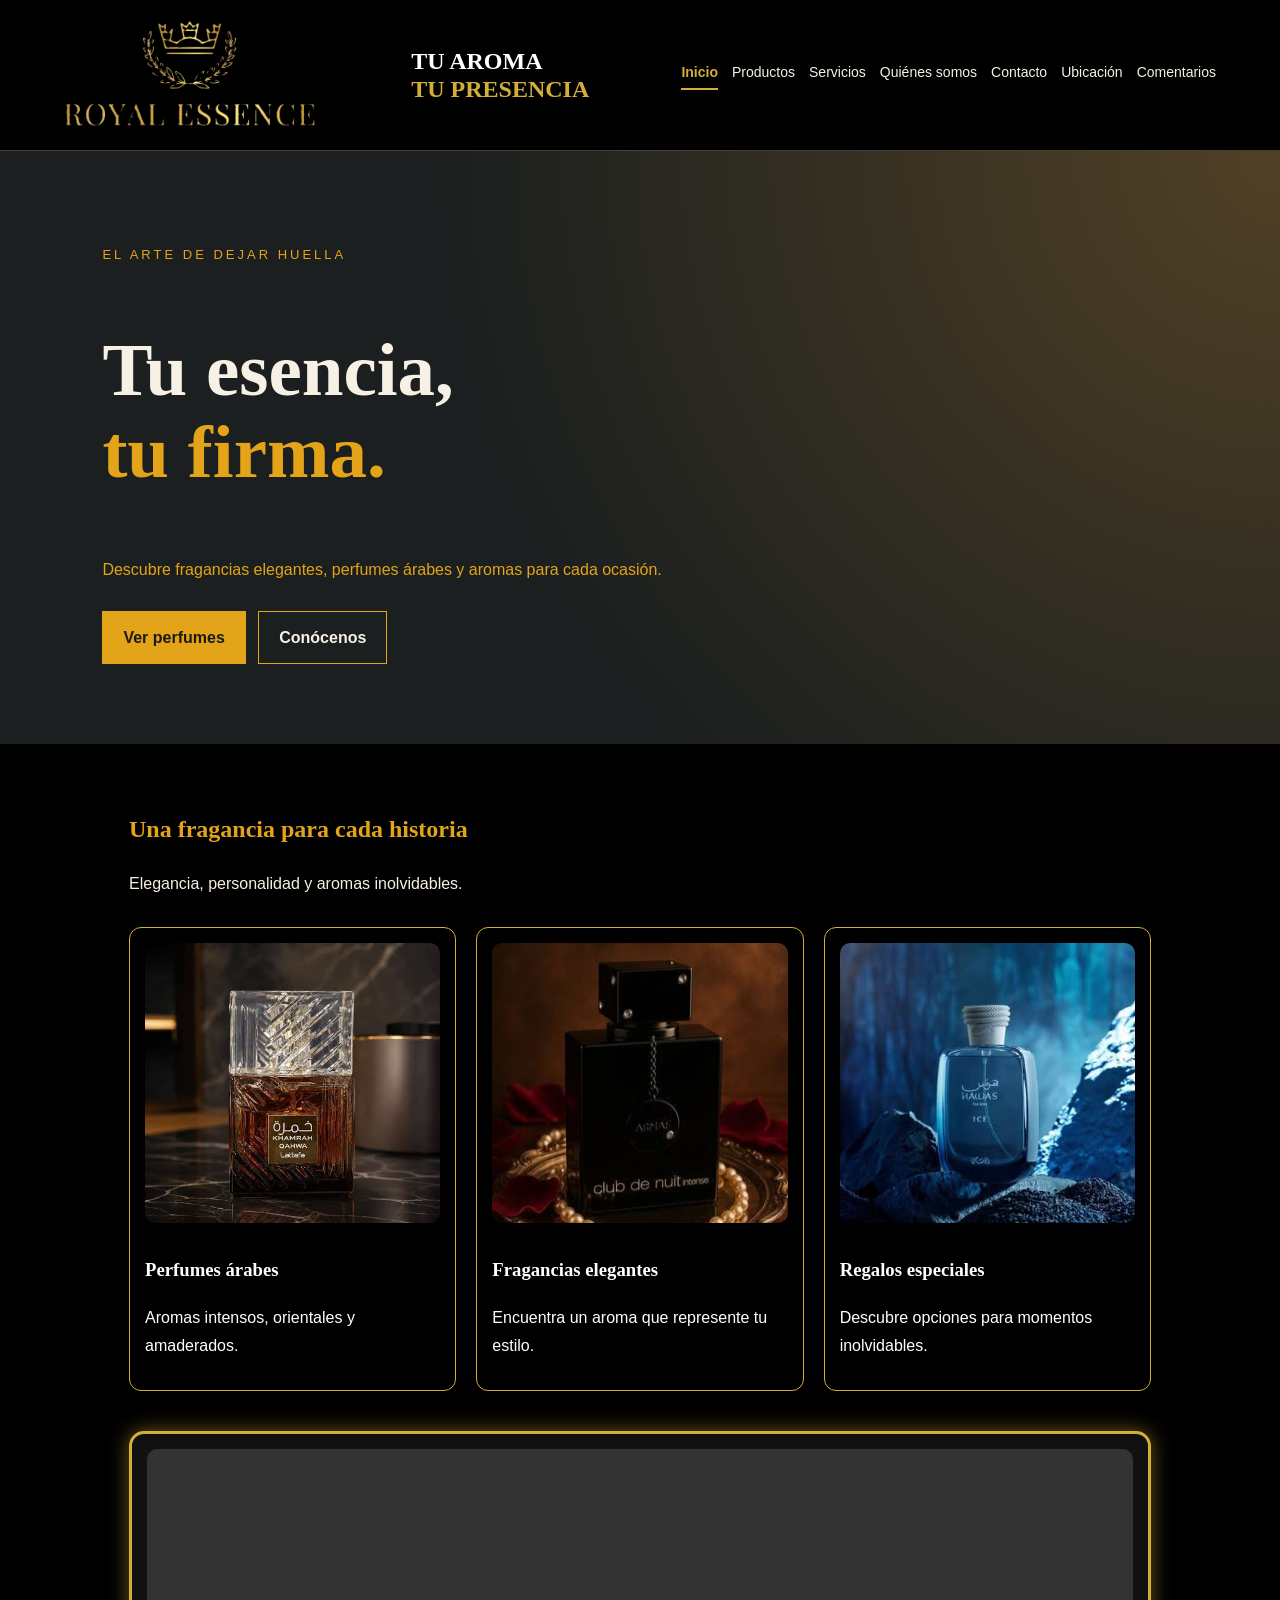
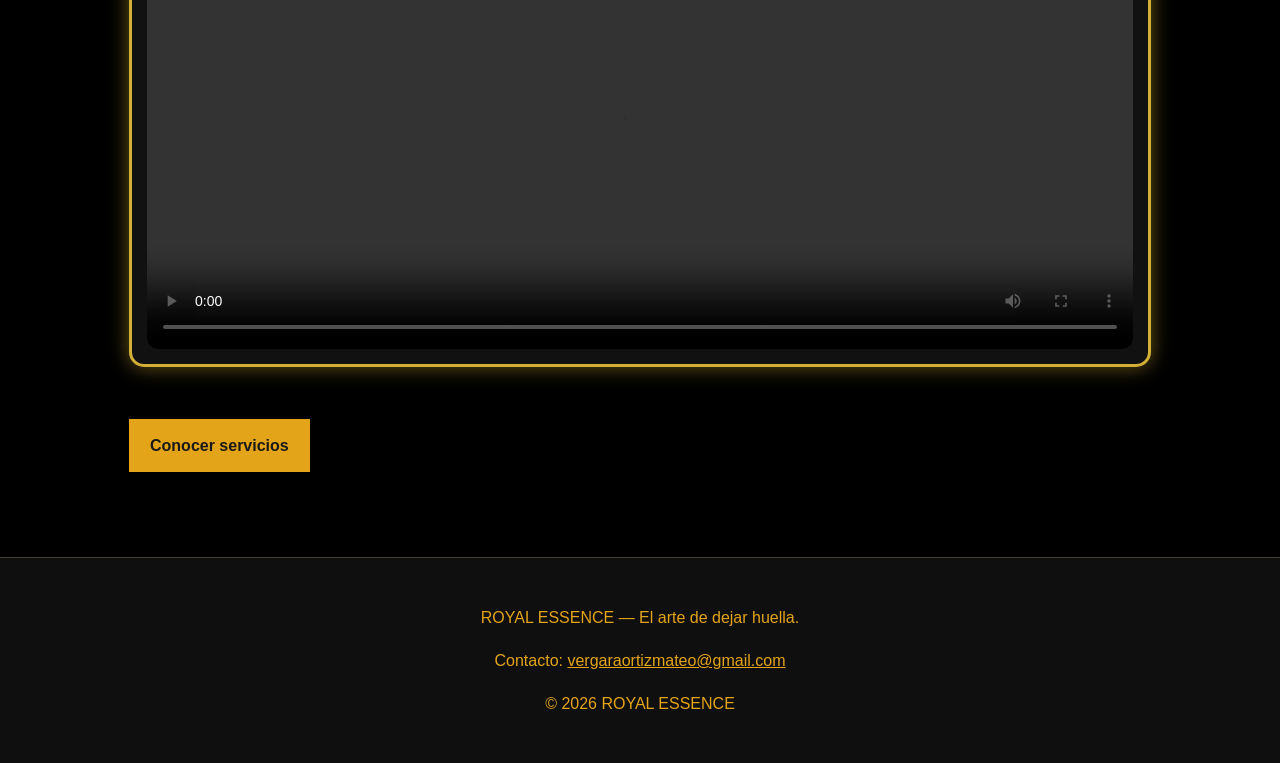
<file: index.html>
<!DOCTYPE html>
<html lang="es">
<head>
    <meta charset="UTF-8">
    <meta name="viewport" content="width=device-width, initial-scale=1.0">
    <title>ROYAL ESSENCE | Perfumería</title>
    <link rel="stylesheet" href="css/styles.css">
    <script src="js/main.js" defer></script>
</head>
<body>

<header>
        <img src="logo.png" alt="Logo Royal Essence" class="logo-img">
        <h2 class="slogan">TU AROMA <span>TU PRESENCIA</span></h2>
    <nav>
        <a href="index.html" class="activo">Inicio</a>
        <a href="productos.html">Productos</a>
        <a href="servicios.html">Servicios</a>
        <a href="quienes-somos.html">Quiénes somos</a>
        <a href="contacto.html">Contacto</a>
        <a href="ubicacion.html">Ubicación</a>
        <a href="comentarios.html">Comentarios</a>
    </nav>
</header>

<main>
    <section class="hero">
        <p class="etiqueta">EL ARTE DE DEJAR HUELLA</p>
        <h1>Tu esencia,<br><span>tu firma.</span></h1>
        <p>Descubre fragancias elegantes, perfumes árabes
        y aromas para cada ocasión.</p>
        <a class="boton" href="productos.html">Ver perfumes</a>
        <a class="boton secundario" href="quienes-somos.html">
            Conócenos
        </a>
    </section>

    <section class="contenedor">
        <h2>Una fragancia para cada historia</h2>
        <p>Elegancia, personalidad y aromas inolvidables.</p>

        <div class="tarjetas">
            <article class="tarjeta">
                <div class="productvisual">
                <div class="logo-container">
                <img src="imagen1.png" alt="Logo Royal Essence" class="imagen1-img">
                </div>
                
                <h3>Perfumes árabes</h3>
                <p>Aromas intensos, orientales y amaderados.</p>
            </article>

            <article class="tarjeta">
                <div class="productvisual">
                <div class="logo-container">
                <img src="imagen2.png" alt="Logo Royal Essence" class="imagen2-img">
                </div>
                
                <h3>Fragancias elegantes</h3>
                <p>Encuentra un aroma que represente tu estilo.</p>
            </article>

            <article class="tarjeta">
                <div class="productvisual">
                <div class="logo-container">
                <img src="imagen3.png" alt="Logo Royal Essence" class="imagen3-img">
                </div>
                
                <h3>Regalos especiales</h3>
                <p>Descubre opciones para momentos inolvidables.</p>
            </article>
        </div>

        <!-- VIDEO GRANDE DE LADO A LADO -->
                <div style="width: 100%; margin-top: 40px; margin-bottom: 40px;">
                <div class="video-dorado">
                <video src="video.mp4" controls loop></video>

                
                
                </video>
                </div>

        <a class="boton" href="servicios.html">Conocer servicios</a>
    </section>
</main>

<footer>
    <p>ROYAL ESSENCE — El arte de dejar huella.</p>
    <p>Contacto:
        <a href="mailto:vergaraortizmateo@gmail.com">
            vergaraortizmateo@gmail.com
        </a>
    </p>
    <p>© 2026 ROYAL ESSENCE</p>
</footer>

</body>
</html>
</file>
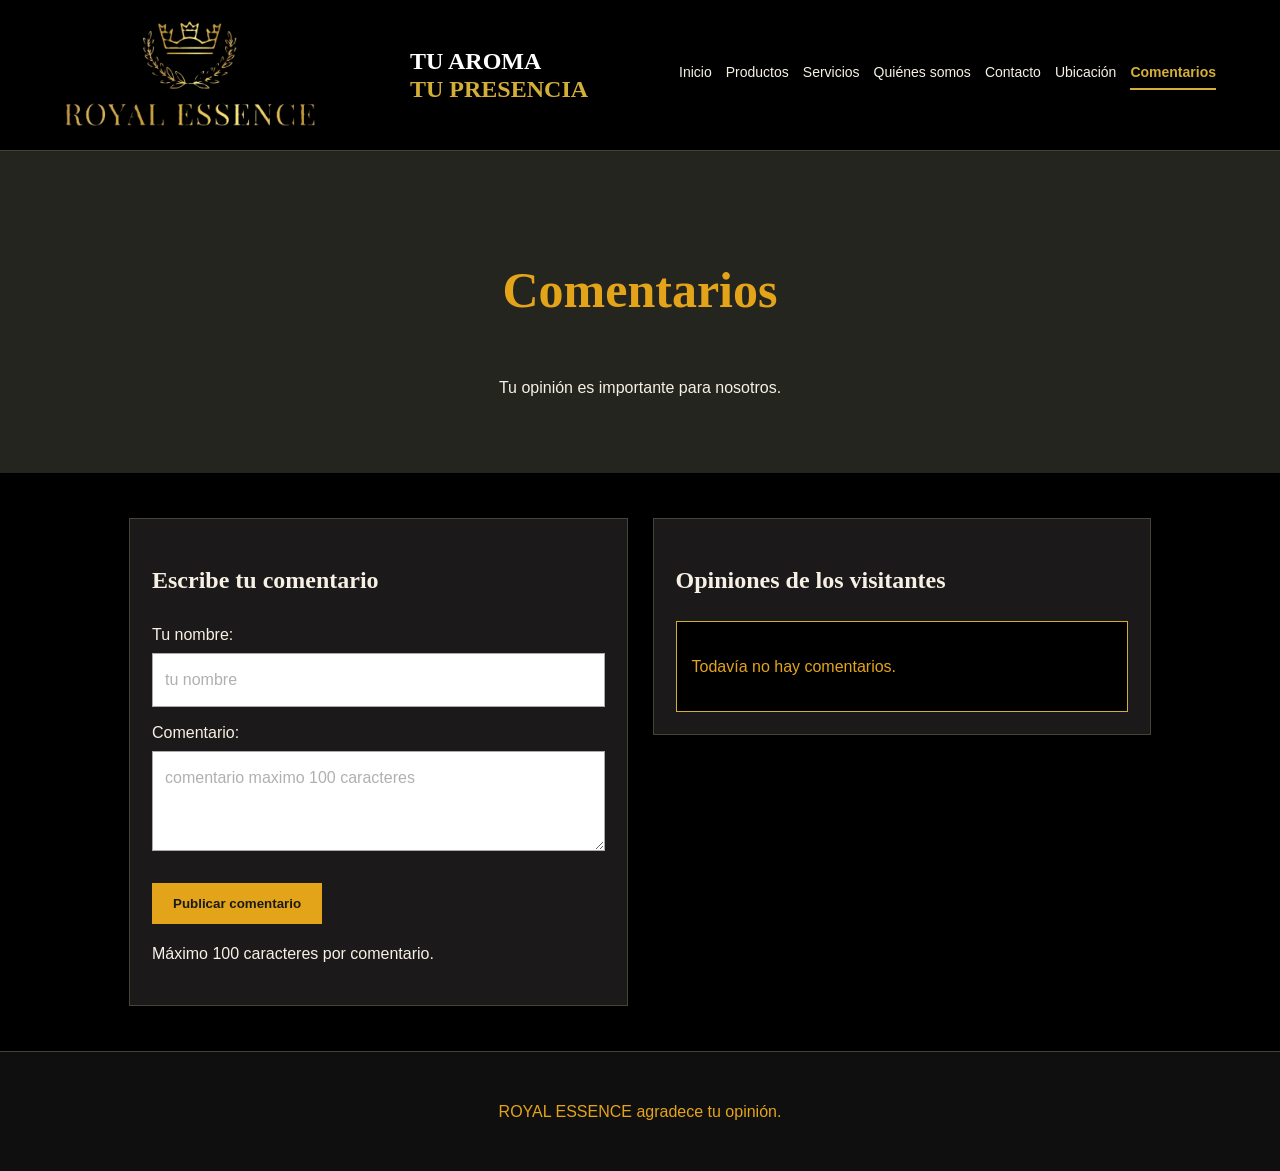
<file: comentarios.html>
<!DOCTYPE html>
<html lang="es">
<head>
    <meta charset="UTF-8">
    <meta name="viewport" content="width=device-width, initial-scale=1.0">
    <title>Comentarios | ROYAL ESSENCE</title>
    <link rel="stylesheet" href="css/styles.css">
    <script src="js/main.js" defer></script>
</head>
<body class="pagina-comentarios">

<header>
    <img src="logo.png" alt="Logo Royal Essence" class="logo-img">
        <h2 class="slogan">TU AROMA <span>TU PRESENCIA</span></h2>
    <nav>
        <a href="index.html">Inicio</a>
        <a href="productos.html">Productos</a>
        <a href="servicios.html">Servicios</a>
        <a href="quienes-somos.html">Quiénes somos</a>
        <a href="contacto.html">Contacto</a>
        <a href="ubicacion.html">Ubicación</a>
        <a href="comentarios.html" class="activo">Comentarios</a>
        
    </nav>
</header>

<section class="titulo-pagina">
    <h1>Comentarios</h1>
    <p>Tu opinión es importante para nosotros.</p>
</section>

<main class="contenedor dos-columnas">
    <form class="formulario" id="formComentarios">
        <h2>Escribe tu comentario</h2>

        <label>
            Tu nombre:
            <input type="text" name="nombre" maxlength="60" required placeholder="tu nombre">
        </label>

        <label>
            Comentario:
           <textarea name="comentario" maxlength="100" required placeholder="comentario maximo 100 caracteres"></textarea>
        </label>

        <button class="boton" type="submit">Publicar comentario</button>

        <p class="mensaje" id="resultadoComentario" aria-live="polite"></p>
        <p>Máximo 100 caracteres por comentario.</p>
    </form>

    <section class="panel">
        <h2>Opiniones de los visitantes</h2>
        <div id="listaComentarios">
            <p>Todavía no hay comentarios.</p>
        </div>
    </section>
</main>

<footer>
    <p>ROYAL ESSENCE agradece tu opinión.</p>
</footer>

</body>
</html>
</file>
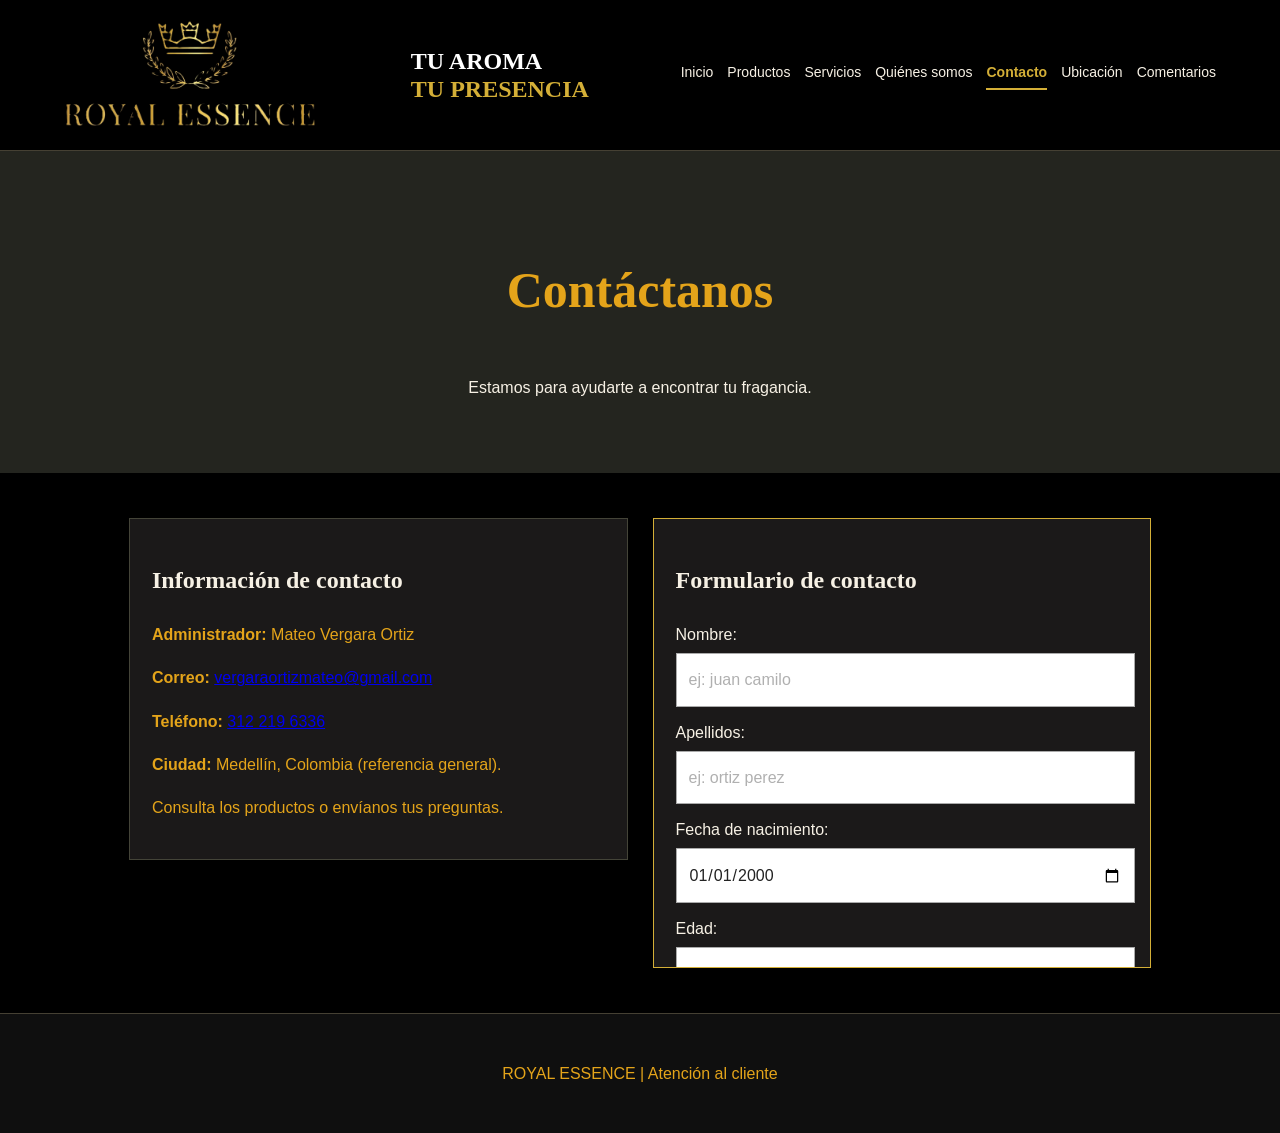
<file: contacto.html>
<!DOCTYPE html>
<html lang="es">
<head>
    <meta charset="UTF-8">
    <meta name="viewport" content="width=device-width, initial-scale=1.0">
    <title>Contacto | ROYAL ESSENCE</title>
    <link rel="stylesheet" href="css/styles.css">
    <script src="js/main.js" defer></script>
</head>
<body class="pagina-contacto">

<header>
    <img src="logo.png" alt="Logo Royal Essence" class="logo-img">
        <h2 class="slogan">TU AROMA <span>TU PRESENCIA</span></h2>
    <nav>
        <a href="index.html">Inicio</a>
        <a href="productos.html">Productos</a>
        <a href="servicios.html">Servicios</a>
        <a href="quienes-somos.html">Quiénes somos</a>
        <a href="contacto.html"class="activo">Contacto</a>
        <a href="ubicacion.html">Ubicación</a>
        <a href="comentarios.html">Comentarios</a>
       
    </nav>
</header>

<section class="titulo-pagina">
    <h1>Contáctanos</h1>
    <p>Estamos para ayudarte a encontrar tu fragancia.</p>
</section>

<main class="contenedor dos-columnas">
    <section class="panel">
        <h2>Información de contacto</h2>
        <p><strong>Administrador:</strong> Mateo Vergara Ortiz</p>
        <p><strong>Correo:</strong>
            <a href="mailto:vergaraortizmateo@gmail.com">
                vergaraortizmateo@gmail.com
            </a>
        </p>
        <p><strong>Teléfono:</strong>
            <a href="tel:+573122196336">312 219 6336</a>
        </p>
        <p><strong>Ciudad:</strong> Medellín, Colombia (referencia general).</p>
        <p>Consulta los productos o envíanos tus preguntas.</p>
    </section>
        <form class="formulario" id="formContacto" action="https://formsubmit.co/5d25ccbbb97f4a97e4144baae8c2b093" method="POST">
        <input type="hidden" name="_subject" value="Nuevo pedido ROYAL ESSENCE">
        <input type="hidden" name="_captcha" value="false">
        <input type="hidden" name="_template" value="table">
        <h2>Formulario de contacto</h2>
       

        <label>
    Nombre:
    <input type="text" name="nombre" placeholder="ej: juan camilo" required>
</label>

<label>
    Apellidos:
    <input type="text" name="apellidos" placeholder="ej: ortiz perez" required>
</label>

<label>
    Fecha de nacimiento:
    <input type="date" name="fecha_nacimiento" min="1920-01-01" max="2025-12-31" value="2000-01-01" required>
</label>

<label>
    Edad:
    <input type="number" name="edad" placeholder="ej: 25" required>
</label>

<label>
    Dirección de domicilio:
    <input type="text" name="direccion" placeholder="ej: cra 50 # 30-10, itagüí" required>
</label>

<label>
    Correo electrónico:
    <input type="email" name="correo" placeholder="ej: ejemplo@gmail.com" required>
</label>

<label>
    Número telefónico:
    <input type="tel" name="telefono" placeholder="+57 0000000000" required>
</label>

<label>
    Mensaje:
    <textarea name="mensaje" maxlength="100" placeholder="mensaje máximo 100 caracteres" required></textarea>
</label>

        <p><span id="contador">0</span>/100 caracteres</p>

        <button class="boton" type="submit">Enviar mensaje</button>

        <p class="mensaje" id="resultadoContacto" aria-live="polite"></p>
    </form>
</main>

<footer>
    <p>ROYAL ESSENCE | Atención al cliente</p>
</footer>

<script>
const form = document.getElementById('formContacto');

form.addEventListener('submit', function(e) {
  e.preventDefault();

  let datos = new FormData(form);
  let textoPlano = `*NUEVO PEDIDO ROYAL ESSENCE*%0A%0A`;

  for (let [nombre, valor] of datos.entries()) {
    if (nombre.startsWith('_')) continue;
    if (valor.toString().trim() === '') continue;
    textoPlano += `*${nombre}:* ${valor}\n`;
  }

  // Codificamos TODO para que llegue dirección, correo con @, y mensaje completo
  let urlWpp = `https://wa.me/573122196336?text=${encodeURIComponent(textoPlano)}`;
  window.open(urlWpp, '_blank');

  // Envía al correo vergaraortizmateo@gmail.com
  setTimeout(() => {
    fetch(form.action, {
      method: 'POST',
      body: datos,
      headers: { 'Accept': 'application/json' }
    }).then(() => {
      alert('✅ Pedido enviado a tu correo y WhatsApp');
      form.reset();
      document.getElementById('contador').textContent = '0';
    });
  }, 800);
});

// Tu contador de 100 caracteres
const mensaje = document.querySelector('textarea[name="mensaje"]');
const contador = document.getElementById('contador');
if(mensaje){
  mensaje.addEventListener('input', () => {
    contador.textContent = mensaje.value.length;
  });
}
</script>

</body>
</html>
</file>
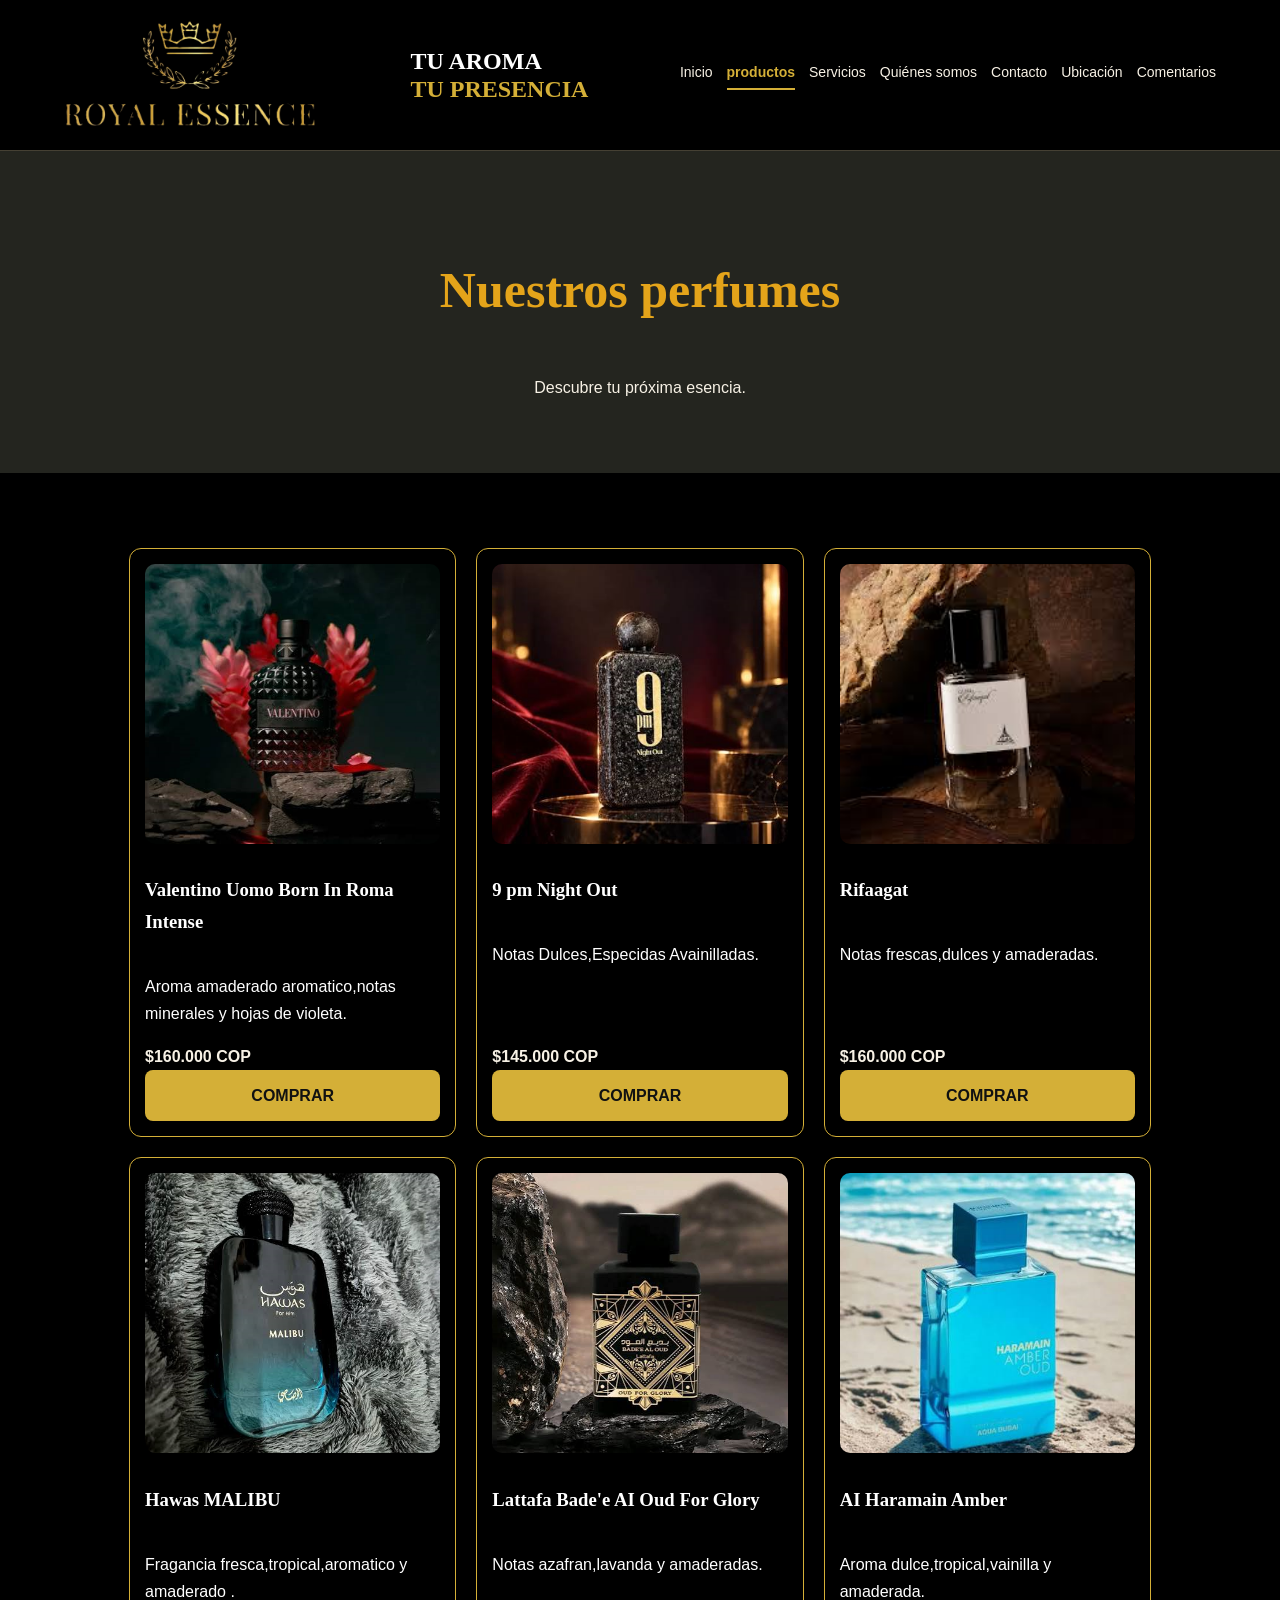
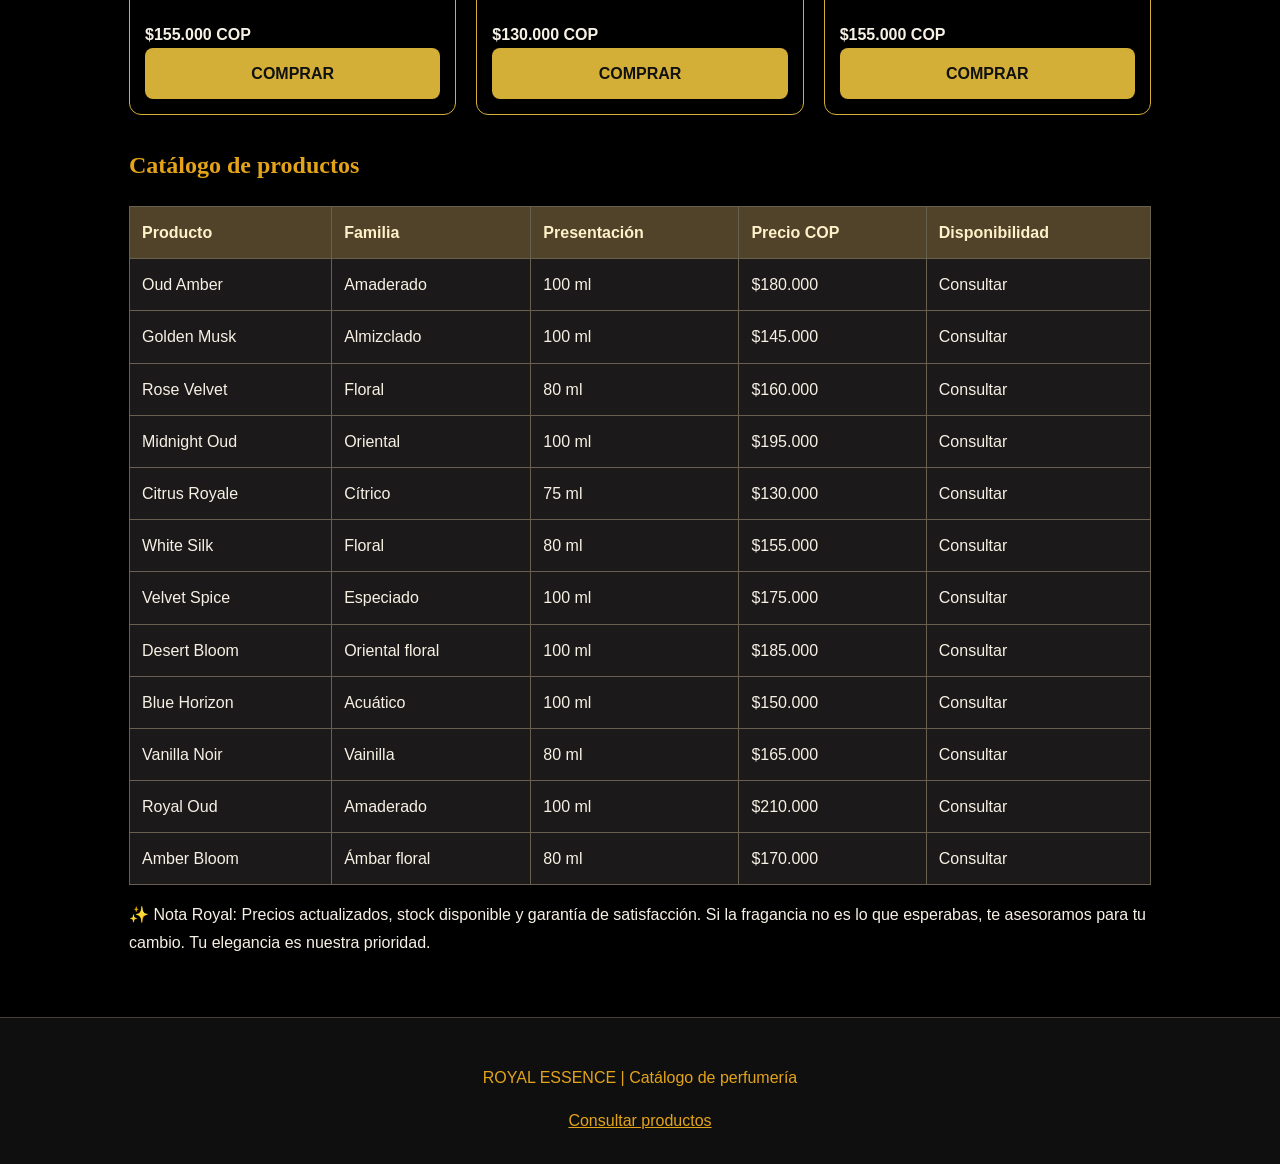
<file: productos.html>
<!DOCTYPE html>
<html lang="es">
<head>
    <meta charset="UTF-8">
    <meta name="viewport" content="width=device-width, initial-scale=1.0">
    <title>Productos | ROYAL ESSENCE</title>
    <link rel="stylesheet" href="css/styles.css">
    <script src="js/main.js" defer></script>
</head>
<body>

<header>
   
        <img src="logo.png" alt="Logo Royal Essence" class="logo-img">
        <h2 class="slogan">TU AROMA <span>TU PRESENCIA</span></h2>
        
    
    <nav>
        <a href="index.html">Inicio</a>
        <a href="productos.html"class="activo">productos</a>
        <a href="servicios.html">Servicios</a>
        <a href="quienes-somos.html">Quiénes somos</a>
        <a href="contacto.html">Contacto</a>
        <a href="ubicacion.html">Ubicación</a>
        <a href="comentarios.html">Comentarios</a>
        
    </nav>
</header>

<section class="titulo-pagina">
    <h1>Nuestros perfumes</h1>
    <p>Descubre tu próxima esencia.</p>
</section>



    

<main class="contenedor">
    <div class="tarjetas">

        <article class="tarjeta">
            <div class="logo-container">
            <img src="valentino.png" alt="Logo Royal Essence" class="valentino-img">
            </div>
            <h3>Valentino Uomo Born In Roma Intense</h3>
            <p>Aroma amaderado aromatico,notas minerales y hojas de violeta.</p>
            <strong>$160.000 COP</strong>
            <a href="https://wa.me/573122196336?text=Hola%20quiero%20comprar%20Sauvage%20Dior" 
            class="boton-comprar">
            COMPRAR
            </a>
        </article>

        <article class="tarjeta">
            <div class="logo-container">
            <img src="9pm.png" alt="Logo Royal Essence" class="9 pm-img">
            </div>
            <h3>9 pm Night Out</h3>
            <p>Notas Dulces,Especidas  Avainilladas.</p>
            <strong>$145.000 COP</strong>
            <a href="https://wa.me/573122196336?text=Hola%20quiero%20comprar%20Sauvage%20Dior" 
            class="boton-comprar">
            COMPRAR
            </a>
        </article>

        <article class="tarjeta">
            <div class="logo-container">
            <img src="rifaagat.png" alt="Logo Royal Essence" class="rifaagat-img">
            </div>
            <h3>Rifaagat</h3>
            <p>Notas frescas,dulces y amaderadas.</p>
            <strong>$160.000 COP</strong>
            <a href="https://wa.me/573122196336?text=Hola%20quiero%20comprar%20Sauvage%20Dior" 
            class="boton-comprar">
            COMPRAR
            </a>
        </article>

        <article class="tarjeta">
            <div class="logo-container">
            <img src="hawas.png" alt="Logo Royal Essence" class="hawas-img">
            </div>
            <h3>Hawas MALIBU</h3>
            <p>Fragancia fresca,tropical,aromatico y amaderado .</p>
            <strong>$155.000 COP</strong>
            <a href="https://wa.me/573122196336?text=Hola%20quiero%20comprar%20Sauvage%20Dior" 
            class="boton-comprar">
            COMPRAR
            </a>
        </article>

        <article class="tarjeta">
            <div class="logo-container">
            <img src="Lattafa.png" alt="Logo Royal Essence" class="Lattafa-img">
            </div>
            <h3>Lattafa Bade'e AI Oud For Glory</h3>
            <p>Notas azafran,lavanda y amaderadas.</p>
            <strong>$130.000 COP</strong>
            <a href="https://wa.me/573122196336?text=Hola%20quiero%20comprar%20Sauvage%20Dior" 
            class="boton-comprar">
            COMPRAR
            </a>
        </article>

   
        <article class="tarjeta">
            <div class="logo-container">
            <img src="AIHaramain.png" alt="Logo Royal Essence" class="AI Haramain-img">
            </div>
            <h3>AI Haramain Amber </h3>
            <p>Aroma dulce,tropical,vainilla y amaderada.</p>
            <strong>$155.000 COP</strong>
            <a href="https://wa.me/573122196336?text=Hola%20quiero%20comprar%20Sauvage%20Dior" 
            class="boton-comprar">
            COMPRAR
            </a>
        </article>
    
</div>
    

    <h2>Catálogo de productos</h2>
   

    <div class="tabla-contenedor">
        <table>
            <thead>
                <tr>
                    <th>Producto</th>
                    <th>Familia</th>
                    <th>Presentación</th>
                    <th>Precio COP</th>
                    <th>Disponibilidad</th>
                </tr>
            </thead>
            <tbody>
                <tr><td>Oud Amber</td><td>Amaderado</td><td>100 ml</td><td>$180.000</td><td>Consultar</td></tr>
                <tr><td>Golden Musk</td><td>Almizclado</td><td>100 ml</td><td>$145.000</td><td>Consultar</td></tr>
                <tr><td>Rose Velvet</td><td>Floral</td><td>80 ml</td><td>$160.000</td><td>Consultar</td></tr>
                <tr><td>Midnight Oud</td><td>Oriental</td><td>100 ml</td><td>$195.000</td><td>Consultar</td></tr>
                <tr><td>Citrus Royale</td><td>Cítrico</td><td>75 ml</td><td>$130.000</td><td>Consultar</td></tr>
                <tr><td>White Silk</td><td>Floral</td><td>80 ml</td><td>$155.000</td><td>Consultar</td></tr>
                <tr><td>Velvet Spice</td><td>Especiado</td><td>100 ml</td><td>$175.000</td><td>Consultar</td></tr>
                <tr><td>Desert Bloom</td><td>Oriental floral</td><td>100 ml</td><td>$185.000</td><td>Consultar</td></tr>
                <tr><td>Blue Horizon</td><td>Acuático</td><td>100 ml</td><td>$150.000</td><td>Consultar</td></tr>
                <tr><td>Vanilla Noir</td><td>Vainilla</td><td>80 ml</td><td>$165.000</td><td>Consultar</td></tr>
                <tr><td>Royal Oud</td><td>Amaderado</td><td>100 ml</td><td>$210.000</td><td>Consultar</td></tr>
                <tr><td>Amber Bloom</td><td>Ámbar floral</td><td>80 ml</td><td>$170.000</td><td>Consultar</td></tr>
            </tbody>
        </table>
    </div>

    <p >
  ✨ Nota Royal: Precios actualizados, stock disponible y garantía de satisfacción. 
  Si la fragancia no es lo que esperabas, te asesoramos para tu cambio. Tu elegancia es nuestra prioridad.
</p>
</main>

<footer>
    <p>ROYAL ESSENCE | Catálogo de perfumería</p>
    <a href="contacto.html">Consultar productos</a>
</footer>


</body>
</html>
</file>
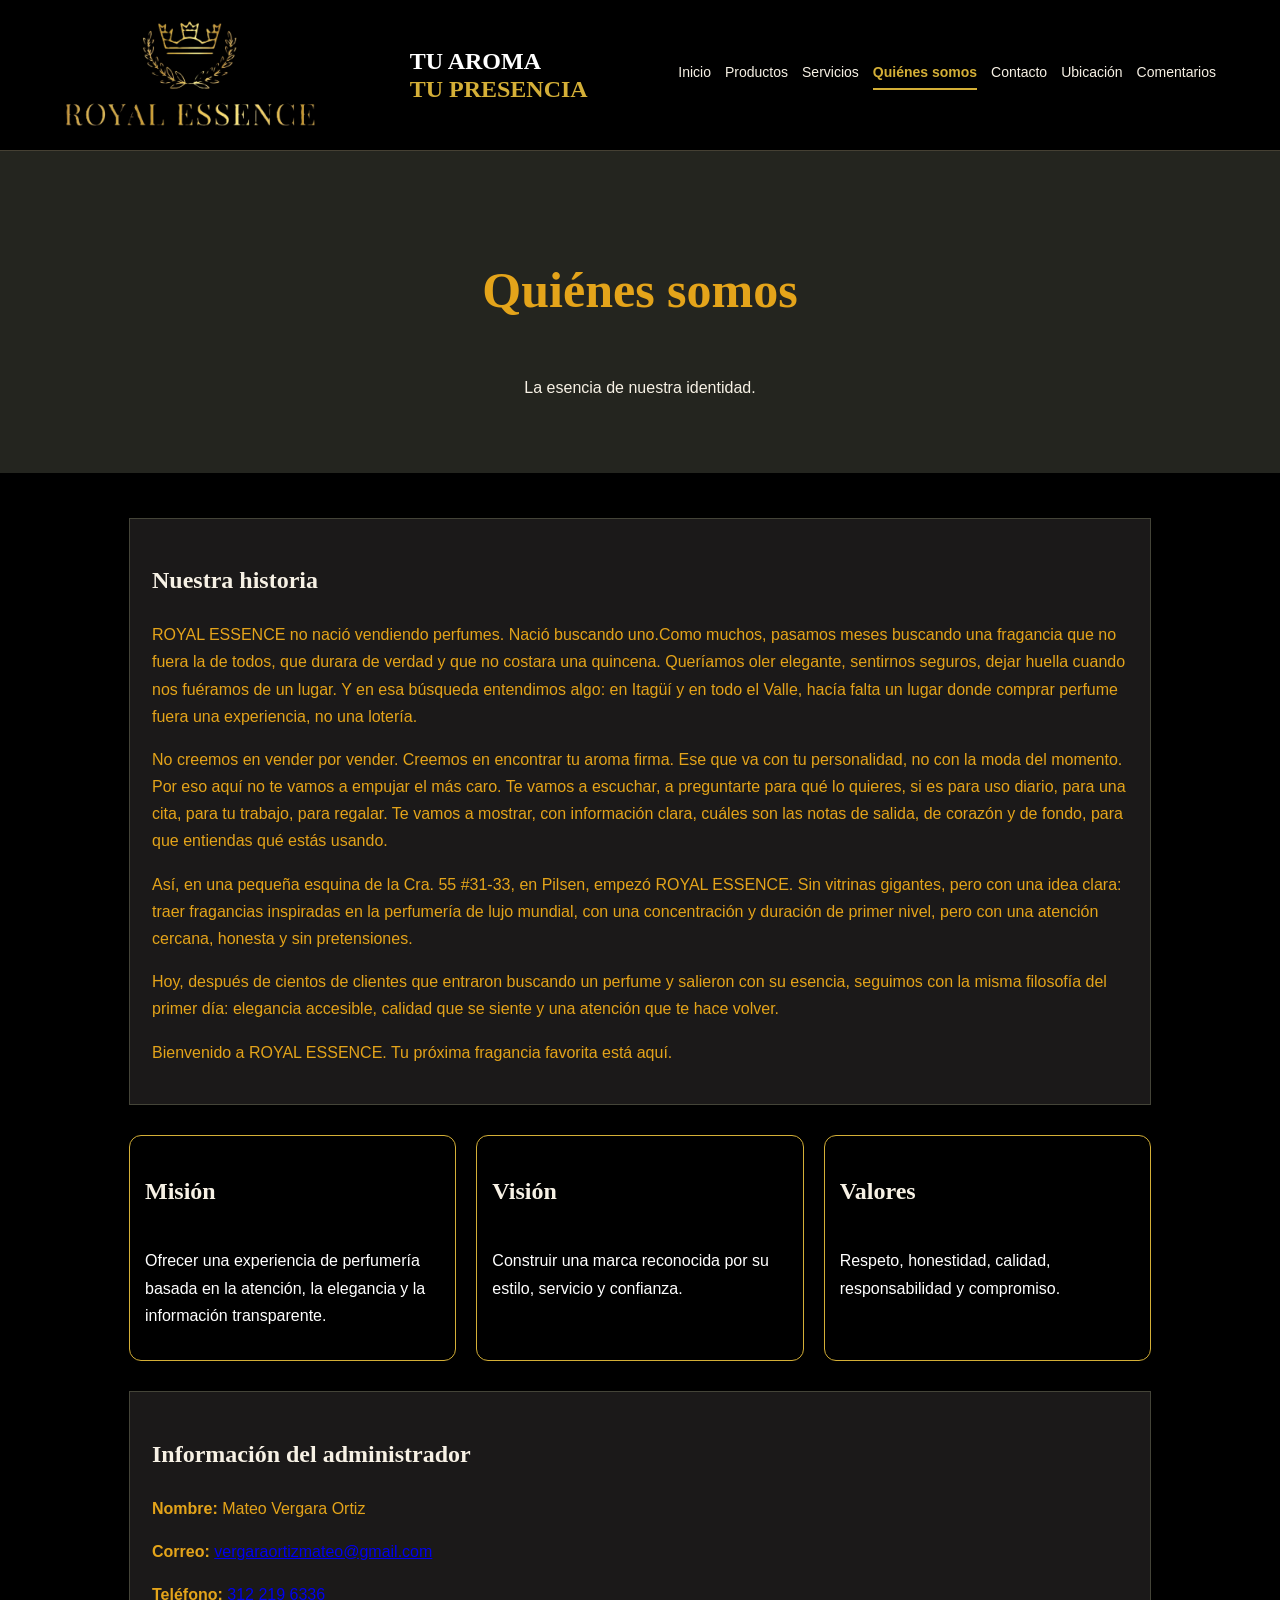
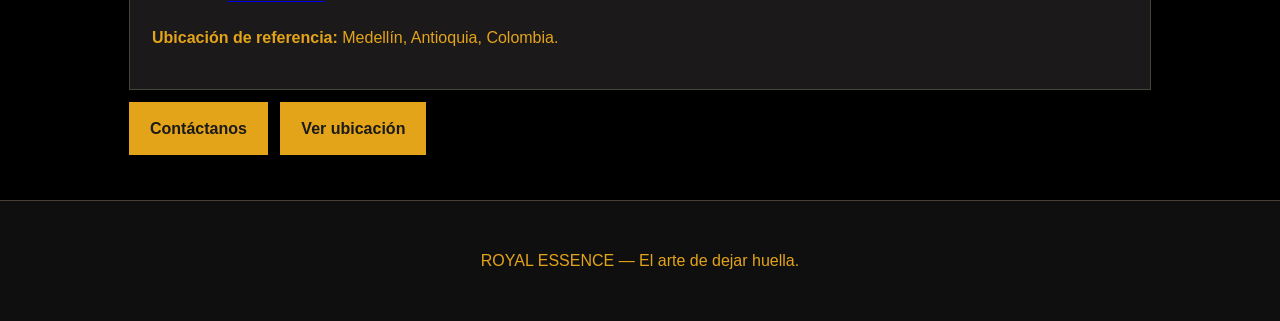
<file: quienes-somos.html>
<!DOCTYPE html>
<html lang="es">
<head>
    <meta charset="UTF-8">
    <meta name="viewport" content="width=device-width, initial-scale=1.0">
    <title>Quiénes somos | ROYAL ESSENCE</title>
    <link rel="stylesheet" href="css/styles.css">
    <script src="js/main.js" defer></script>
</head>
<body>

<header>
    <img src="logo.png" alt="Logo Royal Essence" class="logo-img">
        <h2 class="slogan">TU AROMA <span>TU PRESENCIA</span></h2>
    <nav>
        <a href="index.html">Inicio</a>
        <a href="productos.html">Productos</a>
        <a href="servicios.html">Servicios</a>
        <a href="quienes-somos.html"class="activo">Quiénes somos</a>
        <a href="contacto.html">Contacto</a>
        <a href="ubicacion.html">Ubicación</a>
        <a href="comentarios.html">Comentarios</a>
        
    </nav>
</header>

<section class="titulo-pagina">
    <h1>Quiénes somos</h1>
    <p>La esencia de nuestra identidad.</p>
</section>

<main class="contenedor">
    <section class="panel">
        <h2>Nuestra historia</h2>
        <p>
            ROYAL ESSENCE no nació vendiendo perfumes. Nació buscando uno.Como muchos, pasamos meses buscando una fragancia que no fuera la de todos, que durara de verdad y que no costara una quincena. Queríamos oler elegante, sentirnos seguros, dejar huella cuando nos fuéramos de un lugar. Y en esa búsqueda entendimos algo: en Itagüí y en todo el Valle, hacía falta un lugar donde comprar perfume fuera una experiencia, no una lotería.
        </p>
        <p>
            No creemos en vender por vender. Creemos en encontrar tu aroma firma. Ese que va con tu personalidad, no con la moda del momento. Por eso aquí no te vamos a empujar el más caro. Te vamos a escuchar, a preguntarte para qué lo quieres, si es para uso diario, para una cita, para tu trabajo, para regalar. Te vamos a mostrar, con información clara, cuáles son las notas de salida, de corazón y de fondo, para que entiendas qué estás usando.
        </p>
        <p>
            Así, en una pequeña esquina de la Cra. 55 #31-33, en Pilsen, empezó ROYAL ESSENCE. Sin vitrinas gigantes, pero con una idea clara: traer fragancias inspiradas en la perfumería de lujo mundial, con una concentración y duración de primer nivel, pero con una atención cercana, honesta y sin pretensiones.
        </p>
        <p>
            Hoy, después de cientos de clientes que entraron buscando un perfume y salieron con su esencia, seguimos con la misma filosofía del primer día: elegancia accesible, calidad que se siente y una atención que te hace volver.
        </p>
        <p>
            Bienvenido a ROYAL ESSENCE. Tu próxima fragancia favorita está aquí.
        </p>

    </section>

    <div class="tarjetas">
        <article class="tarjeta">
            <h2>Misión</h2>
            <p>Ofrecer una experiencia de perfumería basada en la atención,
            la elegancia y la información transparente.</p>
        </article>

        <article class="tarjeta">
            <h2>Visión</h2>
            <p>Construir una marca reconocida por su estilo,
            servicio y confianza.</p>
        </article>

        <article class="tarjeta">
            <h2>Valores</h2>
            <p>Respeto, honestidad, calidad, responsabilidad y compromiso.</p>
        </article>
    </div>

    <section class="panel">
        <h2>Información del administrador</h2>
        <p><strong>Nombre:</strong> Mateo Vergara Ortiz</p>
        <p><strong>Correo:</strong>
            <a href="mailto:vergaraortizmateo@gmail.com">
                vergaraortizmateo@gmail.com
            </a>
        </p>
        <p><strong>Teléfono:</strong>
            <a href="tel:+573122196336">312 219 6336</a>
        </p>
        <p><strong>Ubicación de referencia:</strong>
            Medellín, Antioquia, Colombia. 
        </p>
    </section>

    <a class="boton" href="contacto.html">Contáctanos</a>
    <a class="boton" href="ubicacion.html">Ver ubicación</a>
</main>

<footer>
    <p>ROYAL ESSENCE — El arte de dejar huella.</p>
</footer>

</body>
</html>
</file>
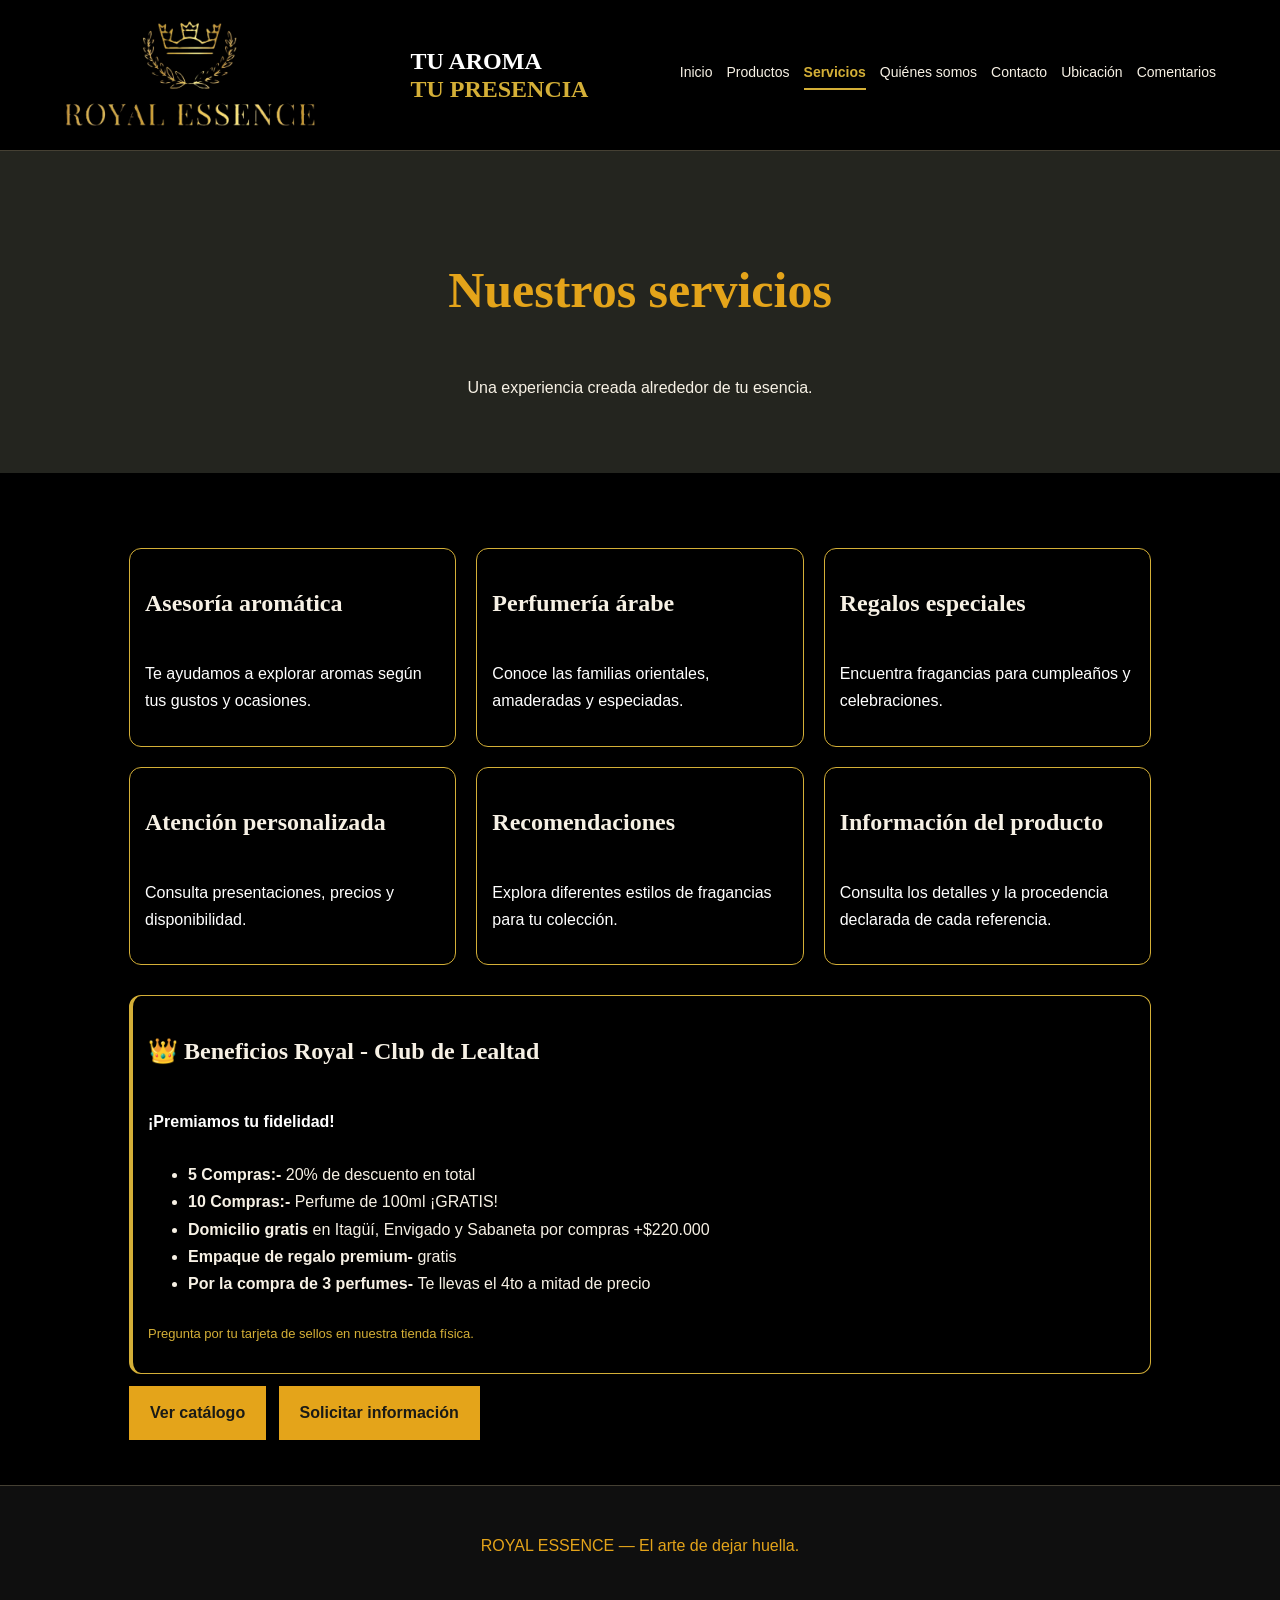
<file: servicios.html>
<!DOCTYPE html>
<html lang="es">
<head>
    <meta charset="UTF-8">
    <meta name="viewport" content="width=device-width, initial-scale=1.0">
    <title>Servicios | ROYAL ESSENCE</title>
    <link rel="stylesheet" href="css/styles.css">
    <script src="js/main.js" defer></script>
</head>
<body>

<header>
    <img src="logo.png" alt="Logo Royal Essence" class="logo-img">
        <h2 class="slogan">TU AROMA <span>TU PRESENCIA</span></h2>
    <nav>
        <a href="index.html">Inicio</a>
        <a href="productos.html">Productos</a>
        <a href="servicios.html"class="activo">Servicios</a>
        <a href="quienes-somos.html">Quiénes somos</a>
        <a href="contacto.html">Contacto</a>
        <a href="ubicacion.html">Ubicación</a>
        <a href="comentarios.html">Comentarios</a>
        
    </nav>
</header>

<section class="titulo-pagina">
    <h1>Nuestros servicios</h1>
    <p>Una experiencia creada alrededor de tu esencia.</p>
</section>

<main class="contenedor">
    <div class="tarjetas">
        <article class="tarjeta">
            <h2>Asesoría aromática</h2>
            <p>Te ayudamos a explorar aromas según tus gustos y ocasiones.</p>
        </article>

        <article class="tarjeta">
            <h2>Perfumería árabe</h2>
            <p>Conoce las familias orientales, amaderadas y especiadas.</p>
        </article>

        <article class="tarjeta">
            <h2>Regalos especiales</h2>
            <p>Encuentra fragancias para cumpleaños y celebraciones.</p>
        </article>

        <article class="tarjeta">
            <h2>Atención personalizada</h2>
            <p>Consulta presentaciones, precios y disponibilidad.</p>
        </article>

        <article class="tarjeta">
            <h2>Recomendaciones</h2>
            <p>Explora diferentes estilos de fragancias para tu colección.</p>
        </article>

        <article class="tarjeta">
            <h2>Información del producto</h2>
            <p>Consulta los detalles y la procedencia declarada de cada referencia.</p>
        </article>
    </div>

        <article class="tarjeta" style="border-left: 4px solid #d4af37;">
        <h2>👑 Beneficios Royal - Club de Lealtad</h2>
        <p><strong>¡Premiamos tu fidelidad!</strong></p>
        <ul style="text-align:left; margin-top:10px;">
        <li><strong>5 Compras:-</strong> 20% de descuento en total</li>
        <li><strong>10 Compras:-</strong> Perfume de 100ml ¡GRATIS!</li>
        <li><strong>Domicilio gratis</strong> en Itagüí, Envigado y Sabaneta por compras +$220.000</li>
        <li><strong>Empaque de regalo premium-</strong> gratis</li>
        <li><strong> Por la compra de 3 perfumes- </strong>Te llevas el 4to a mitad de precio </li>
        </ul>
        <p style="font-size:13px; color:#d4af37; margin-top:10px;">Pregunta por tu tarjeta de sellos en nuestra tienda física.</p>
    </article>

    <a class="boton" href="productos.html">Ver catálogo</a>
    <a class="boton" href="contacto.html">Solicitar información</a>
</main>

<footer>
    <p>ROYAL ESSENCE — El arte de dejar huella.</p>
</footer>

</body>
</html>
</file>
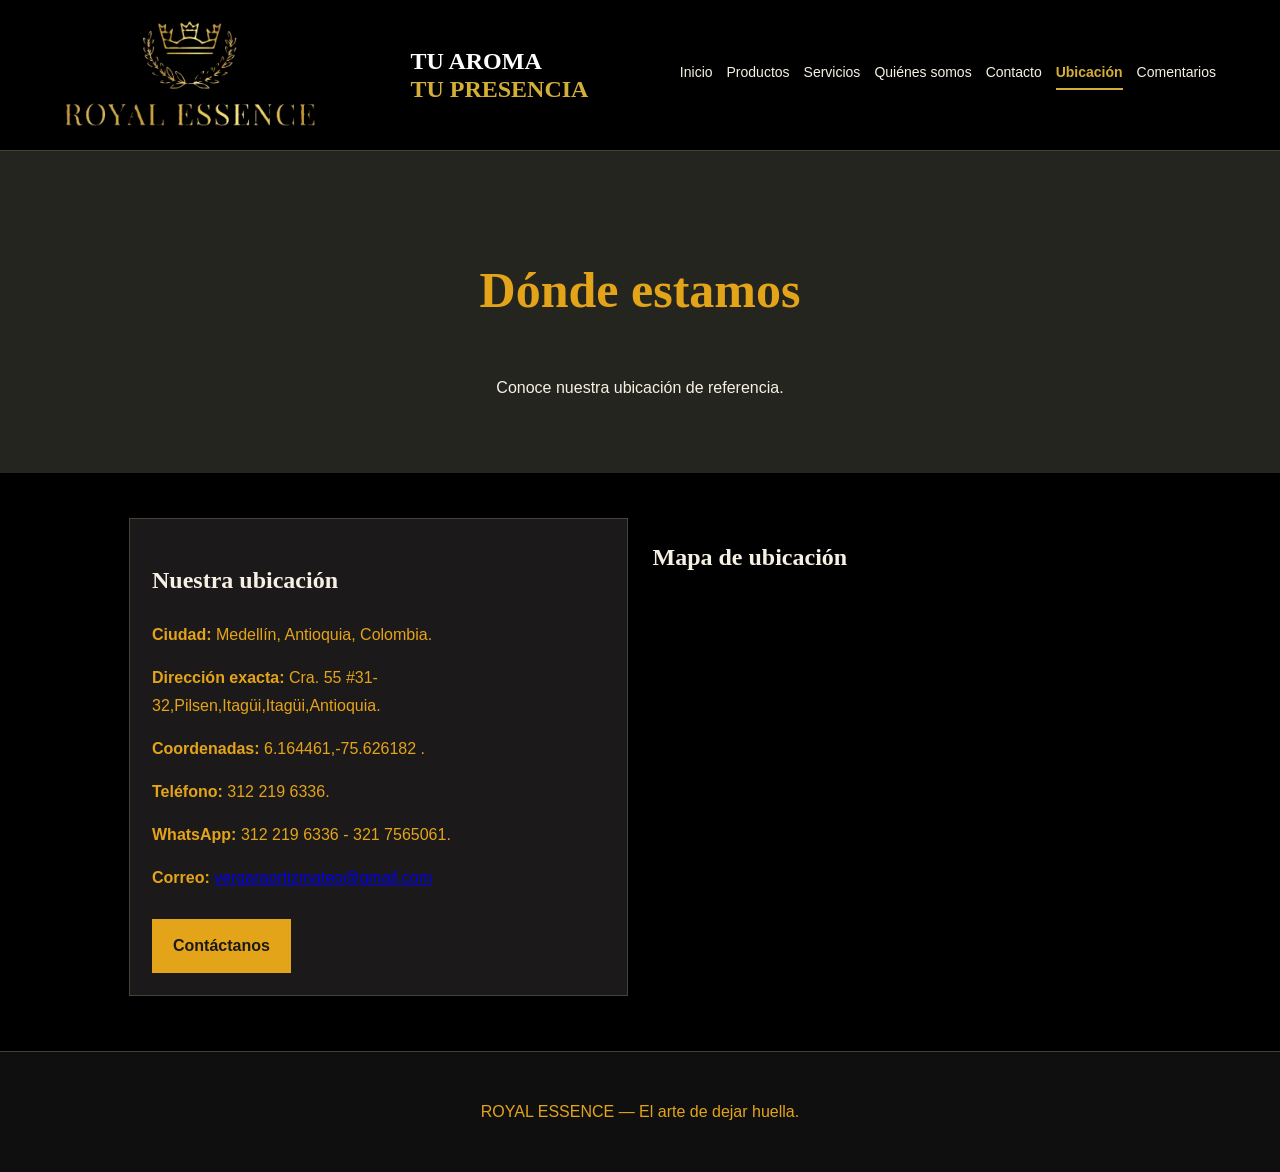
<file: ubicacion.html>
<!DOCTYPE html>
<html lang="es">
<head>
    <meta charset="UTF-8">
    <meta name="viewport" content="width=device-width, initial-scale=1.0">
    <title>Ubicación | ROYAL ESSENCE</title>
    <link rel="stylesheet" href="css/styles.css">
    <script src="js/main.js" defer></script>
</head>
<body>

<header>
    <img src="logo.png" alt="Logo Royal Essence" class="logo-img">
        <h2 class="slogan">TU AROMA <span>TU PRESENCIA</span></h2>
    <nav>
        <a href="index.html">Inicio</a>
        <a href="productos.html">Productos</a>
        <a href="servicios.html">Servicios</a>
        <a href="quienes-somos.html">Quiénes somos</a>
        <a href="contacto.html">Contacto</a>
        <a href="ubicacion.html"class="activo">Ubicación</a>
        <a href="comentarios.html">Comentarios</a>
        
    </nav>
</header>

<section class="titulo-pagina">
    <h1>Dónde estamos</h1>
    <p>Conoce nuestra ubicación de referencia.</p>
</section>

<main class="contenedor dos-columnas">
    <section class="panel">
        <h2>Nuestra ubicación</h2>
        <p><strong>Ciudad:</strong> Medellín, Antioquia, Colombia.</p>
        <p><strong>Dirección exacta:</strong> Cra. 55 #31-32,Pilsen,Itagüi,Itagüi,Antioquia.</p>
        <p><strong>Coordenadas:</strong> 6.164461,-75.626182 .</p>
        <p><strong>Teléfono:</strong> 312 219 6336.</p>
        <p><strong>WhatsApp:</strong> 312 219 6336 - 321 7565061.</p>
        <p><strong>Correo:</strong>
            <a href="mailto:vergaraortizmateo@gmail.com">
                vergaraortizmateo@gmail.com
            </a>
        </p>
        <a class="boton" href="contacto.html">Contáctanos</a>
    </section>

    <section>
    <h2>Mapa de ubicación</h2>
    <iframe
    src="https://maps.google.com/maps?q=6.164461,-75.626182&z=18&t=m&hl=es&output=embed"
    width="100%"
    height="400"
    style="border:0; border-radius:12px;"
    loading="lazy"
    allowfullscreen>
</iframe>
    </section>
</main>

<footer>
    <p>ROYAL ESSENCE — El arte de dejar huella.</p>
</footer>

</body>
</html>
</file>
<file: css/styles.css>
* {
    box-sizing: border-box;
}

:root {
    --fondo: #0c0c0c;
    --tarjeta: #1b1919;
    --dorado: #e4a41a;
    --texto: #f7f1e5;
    --suave: #e4a41a;
}

.frasco img {
    width: 100%;
    height: 100%;
    object-fit: contain;
}

.product-image {
  width: 100%;
  height: 100%;
  object-fit: contain;
  padding: 10px;
  display: block;
}

.tarjeta img {
  width: 100%;
  height: 260px;
  object-fit: contain;
  display: block;
  margin-bottom: 12px;
  background: #000000 !important;
}

.tarjeta {
  background: #000000 !important; /* negro verdoso oscuro */
  display: flex;
  flex-direction: column;
  height: 100%; /* todas de la misma altura */
}

.tarjeta img {
  width: 100%;
  height: 260px;
  object-fit: contain;
  background: #000000; /* fondo negro oscuro detrás del perfume */
  display: block;
  margin-bottom: 12px;
  background: #000000 !important;
}

.tarjeta p {
  flex-grow: 1; /* esto empuja el precio hacia abajo y rellena el hueco que señalaste */
}

/* Para que todas las imagenes de productos queden iguales */
.tarjeta img {
    width: 100%;
    height: 240px; /* aquí controlas la altura, puedes poner 220px, 250px etc */
    
    display: block;
    margin-bottom: 12px;
}

body {
    margin: 0;
    background: var(--fondo);
    color: var(--texto);
    font-family: Arial, sans-serif;
    line-height: 1.7;
    background: #000000 !important;
}



.logo-container {
  display: flex;
  align-items: center;
  gap: 15px;
}

.logo-img {
  width: 255px;
  height: 255px;
  object-fit: contain;
}

header .logo {
  font-size: 24px;
  margin: 0;
}

header {
    background: #000000;
    padding: 20px 5%;
    display: flex;
    align-items: center;
    justify-content: space-between;
    flex-wrap: wrap;
    gap: 20px;
    border-bottom: 1px solid #454033;
}

.logo-img {
  width: 255px;
  height: auto;
}

.slogan {
  font-size: 24px;
  color: white;
  margin: 0;
  line-height: 1;

}





.slogan span {
  display: block;
  color: #d4af37;
  margin-top: 4px;
}

.logo {
    margin: 0;
    font-family: Georgia, serif;
    letter-spacing: 3px;
}

.logo span,
.hero span {
    color: var(--dorado);
}

nav {
    display: flex;
    flex-wrap: wrap;
    gap: 14px;
}

nav a {
    color: var(--texto);
    text-decoration: none;
    font-size: 14px;
}

nav a:hover {
    color: var(--dorado);
}

.hero {
    min-height: 440px;
    padding: 80px 8%;
    background: radial-gradient(
        circle at top right,
        #514126,
        #1b1f1f 60%
    );
}

.hero h1 {
    font-family: Georgia, serif;
    font-size: clamp(42px, 7vw, 75px);
    line-height: 1.1;
}

.hero p {
    max-width: 600px;
    color: var(--suave);
}

.etiqueta {
    color: var(--dorado) !important;
    letter-spacing: 3px;
    font-size: 13px;
}

.boton {
    display: inline-block;
    padding: 12px 20px;
    margin: 12px 8px 0 0;
    background: var(--dorado);
    color: #1a1a16;
    text-decoration: none;
    border: 1px solid var(--dorado);
    font-weight: bold;
    cursor: pointer;
}

.boton:hover {
    background: #f0d89f;
}

.secundario {
    background: transparent;
    color: var(--texto);
}

.contenedor {
    max-width: 1150px;
    margin: auto;
    padding: 45px 5%;
}

h1, h2, h3 {
    font-family: Georgia, serif;
}

.contenedor > h2 {
    color: var(--dorado);
}



.tarjetas {
    display: grid;
    grid-template-columns: repeat(3, minmax(0, 1fr));
    gap: 20px;
    margin: 30px 0;
}



.tarjeta,
.panel,
.formulario {
    background: var(--tarjeta);
    border: 1px solid #444438;
    padding: 22px;
}

.tarjeta p,
.panel p {
    color: var(--suave);
}

.frasco {
    min-height: 140px;
    display: grid;
    place-items: center;
    color: var(--dorado);
    font-family: Georgia, serif;
    letter-spacing: 4px;
    border: 1px solid var(--dorado);
    background: radial-gradient(circle, #69502a, #202521 70%);
}

.titulo-pagina {
    padding: 55px 5%;
    text-align: center;
    background: #24251f;
}

.titulo-pagina h1 {
    font-size: clamp(32px, 5vw, 50px);
    color: var(--dorado);
}

.dos-columnas {
    display: grid;
    grid-template-columns: 1fr 1fr;
    gap: 25px;
    align-items: start;
}

.formulario {
    color: var(--texto);
}

.formulario label {
    display: block;
    margin: 12px 0;
}

.formulario input,
.formulario textarea,
.formulario select {
    width: 100%;
    padding: 12px;
    margin-top: 5px;
    font: inherit;
    background: #fff;
    color: #222;
    border: 1px solid #aaa;
}

.formulario textarea {
    min-height: 100px;
    resize: vertical;
}

.mensaje {
    color: var(--dorado);
}

.tabla-contenedor {
    overflow-x: auto;
}

table {
    width: 100%;
    min-width: 650px;
    border-collapse: collapse;
    background: var(--tarjeta);
}

th, td {
    padding: 12px;
    border: 1px solid #68604e;
    text-align: left;
}

th {
    background: #514329;
    color: #fff1c9;
}

iframe {
    width: 100%;
    min-height: 330px;
    border: 0;
}

.comentario {
    border-bottom: 1px solid #454033;
    padding: 12px 0;
    overflow-wrap: anywhere;
}

footer {
    padding: 30px 5%;
    background: #0f0f0f;
    border-top: 1px solid #454033;
    color: var(--suave);
    text-align: center;
}

footer a {
    color: var(--dorado);
}

/* FIX FINAL - Solo comentarios con barra, Inicio normal */
.pagina-comentarios #listaComentarios {
  max-height: 400px !important;
  overflow-y: auto !important;
  overflow-x: hidden !important;
  display: block !important;
  padding-right: 15px !important;
  border: 1px solid #c9a86a;
  padding: 15px;
}

/* Que cada comentario sea una tarjetita bonita */
.opiniones-container > div,
#lista-comentarios > div,
.opiniones-container .comentario {
  background: #000000 !important;
  border: 1px solid #333 !important;
  border-left: 3px solid #d4af37 !important;
  border-radius: 8px !important;
  padding: 12px !important;
  flex-shrink: 0 !important; /* No se aplasta */
 
}

/* Scroll bonito estilo Royal Essence dorado */
.opiniones-container::-webkit-scrollbar,
#lista-comentarios::-webkit-scrollbar {
  width: 8px;
}
.opiniones-container::-webkit-scrollbar-track,
#lista-comentarios::-webkit-scrollbar-track {
  background: #000000;
  border-radius: 10px;
}
.opiniones-container::-webkit-scrollbar-thumb,
#lista-comentarios::-webkit-scrollbar-thumb {
  background: #d4af37;
  border-radius: 10px;
}

.nota-royal {
  font-size: 13px;
  color: #d4af37;
  font-style: italic;
  margin-top: 15px;
  text-align: center;
  background: #000000;
  border: 1px solid #d4af3733;
  border-left: 3px solid #d4af37;
  padding: 12px;
  border-radius: 8px;
}

/* --- 1. COMENTARIOS CON BARRA --- */
.pagina-comentarios #listaComentarios {
  max-height: 400px !important;
  overflow-y: auto !important;
  overflow-x: hidden !important;
  padding: 15px !important;
  border: 1px solid #d4af37;
 background: #000000 !important;
}

/* --- 2. CONTACTO CON BARRA --- */
.pagina-contacto form {
  max-height: 450px !important;
  overflow-y: auto !important;
  overflow-x: hidden !important;
  padding-right: 15px !important;
  display: block !important;
  border: 1px solid #d4af37;
  
}

/* --- 3. INICIO SIN BARRA - queda normal --- */
body:not(.pagina-comentarios):not(.pagina-contacto) main,
body:not(.pagina-comentarios):not(.pagina-contacto) section {
  max-height: none !important;
  overflow: visible !important;
}

/* Barra dorada bonita */
#listaComentarios::-webkit-scrollbar,
.pagina-contacto form::-webkit-scrollbar {
  width: 8px;
}
#listaComentarios::-webkit-scrollbar-thumb,
.pagina-contacto form::-webkit-scrollbar-thumb {
  background: #d4af37;
  border-radius: 10px;
}

/* --- LETRA DORADA CUANDO ESTÁS EN ESA PÁGINA --- */
nav a.activo {
  color: #d4af37 !important;
  font-weight: bold !important;
  border-bottom: 2px solid #d4af37;
  padding-bottom: 3px;
}

/* Por si se te olvida poner el activo, esto lo hace automático con tus clases de body */
body.pagina-comentarios a[href="comentarios.html"],
body.pagina-contacto a[href="contacto.html"],
body.pagina-productos a[href="productos.html"],
body.pagina-servicios a[href="servicios.html"],
body.pagina-ubicacion a[href="ubicacion.html"],
body.pagina-inicio a[href="index.html"] {
  color: #d4af37 !important;
  font-weight: bold !important;
  border-bottom: 2px solid #d4af37;
}

::placeholder {
  color: #b0b0b0;
  opacity: 1;
}

.video-dorado {
  width: 100%;
  margin-top: 40px;
  margin-bottom: 40px;
  background-color: #111;
  padding: 15px;
  border-radius: 15px;
  border: 3px solid #D4AF37; /* borde dorado */
  box-shadow: 0 0 20px rgba(212, 175, 55, 0.5);
}

.video-dorado video {
  width: 100%;
  height: 500px;
  object-fit: cover;
  border-radius: 10px;
  display: block;
}

/* GRID QUE NO SE DESORDENA */
.productos-grid {
  display: grid;
  grid-template-columns: repeat(3, 1fr);
  gap: 25px;
  padding: 20px;
}

.tarjeta {
  background: #111;
  border: 1px solid #D4AF37;
  border-radius: 12px;
  padding: 15px;
  display: flex;
  flex-direction: column;
}

.tarjeta img {
  width: 100%;
  height: 280px;
  object-fit: cover;
  border-radius: 10px;
  background: #111;
}

.tarjeta h3, .tarjeta p {
  color: #fff;
}

/* ESTO QUITA LO MORADO Y LO PONE DORADO SIEMPRE */
.tarjeta a {
  color: #111 !important;
  text-decoration: none !important;
}

.tarjeta a:visited {
  color: #111 !important;
}

.boton-comprar {
  display: block;
  background: #D4AF37;
  color: #111 !important;
  text-align: center;
  padding: 12px;
  border-radius: 8px;
  font-weight: bold;
  margin-top: auto;
}


@media (max-width: 800px) {
    header {
        flex-direction: column;
        align-items: flex-start;
    }

    nav {
        gap: 12px;
    }

    .tarjetas {
        grid-template-columns: repeat(2, minmax(0, 1fr));
    }

    .dos-columnas {
        grid-template-columns: 1fr;
    }
}

@media (max-width: 520px) {
    .tarjetas {
        grid-template-columns: 1fr;
    }

    .hero {
        padding: 45px 6%;
    }
}
</file>
